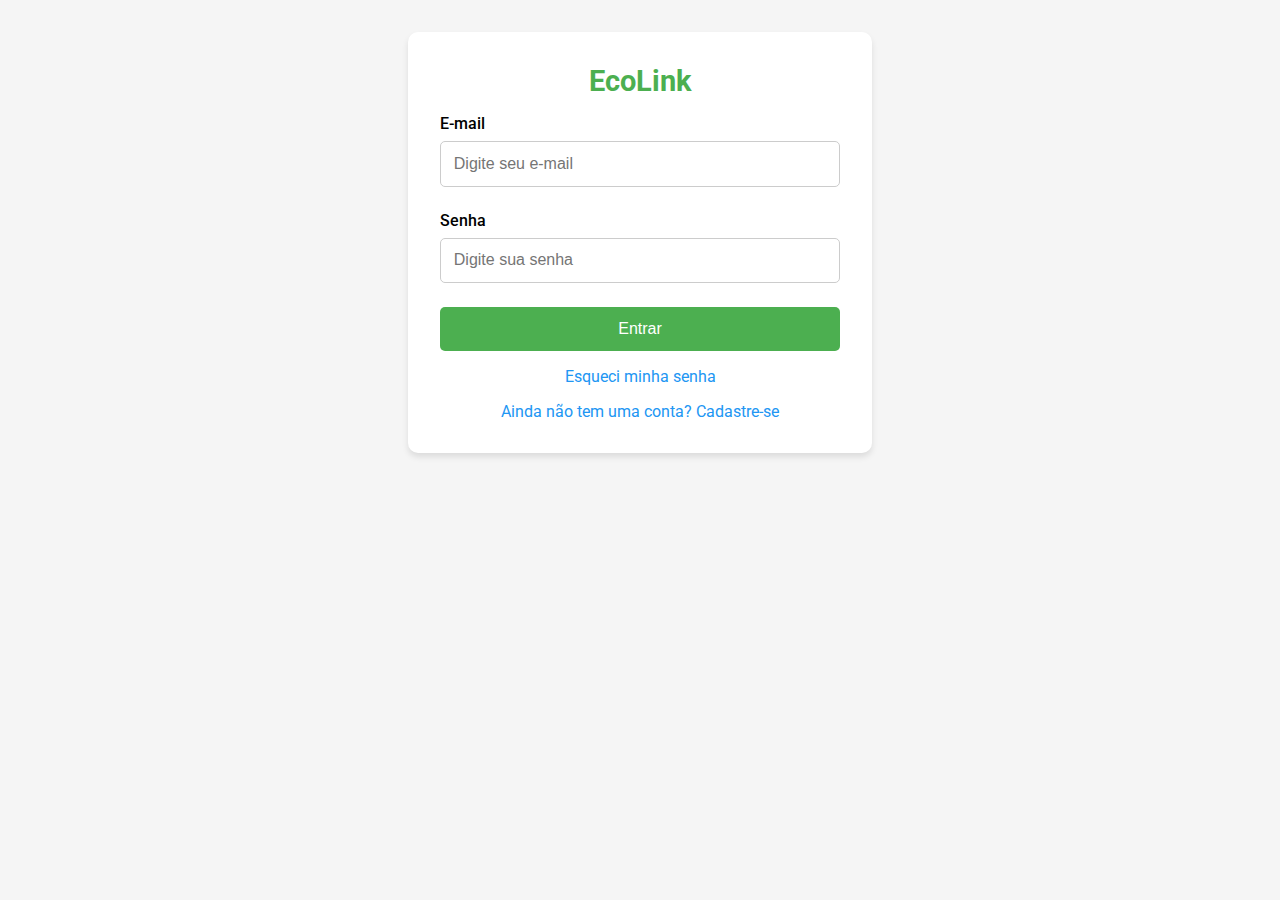
<file: index.html>
<!DOCTYPE html>
<html lang="pt-BR">
  <head>
    <meta charset="UTF-8" />
    <meta name="viewport" content="width=device-width, initial-scale=1.0" />
    <title>Login - EcoLink</title>
    <link
      href="https://fonts.googleapis.com/css2?family=Roboto:wght@400;500;700&display=swap"
      rel="stylesheet"
    />
    <link rel="stylesheet" href="style.css" />
  </head>
  <body>
    <div class="container">
      <div class="logo">EcoLink</div>
      <form>
        <div class="form-group">
          <label for="email">E-mail</label>
          <input
            type="email"
            id="email"
            placeholder="Digite seu e-mail"
            required
          />
        </div>
        <div class="form-group">
          <label for="password">Senha</label>
          <input
            type="password"
            id="password"
            placeholder="Digite sua senha"
            required
          />
        </div>
        <button type="submit" class="btn">Entrar</button>
        <a href="#" class="link">Esqueci minha senha</a>
        <a href="cadastro.html" class="link"
          >Ainda não tem uma conta? Cadastre-se</a
        >
      </form>
    </div>
  </body>
</html>
</file>
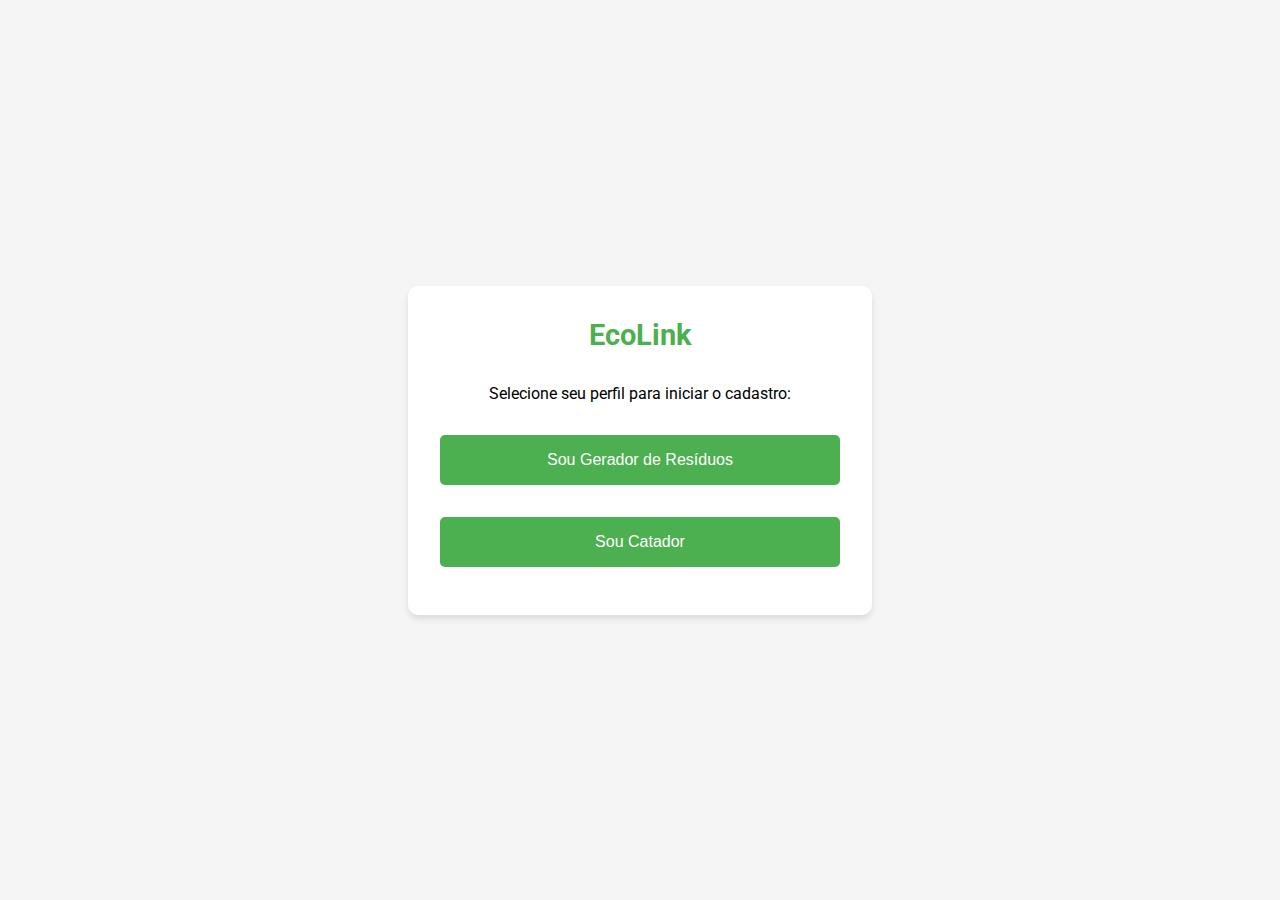
<file: cadastro.html>
<!DOCTYPE html>
<html lang="pt-BR">
  <head>
    <meta charset="UTF-8" />
    <meta name="viewport" content="width=device-width, initial-scale=1.0" />
    <title>Escolha do Cadastro - EcoLink</title>
    <link
      href="https://fonts.googleapis.com/css2?family=Roboto:wght@400;500;700&display=swap"
      rel="stylesheet"
    />
    <link rel="stylesheet" href="styleCadastro.css" />
  </head>
  <body>
    <div class="container">
      <div class="logo">EcoLink</div>
      <p>Selecione seu perfil para iniciar o cadastro:</p>
      <button class="btn" onclick="window.location.href='cadastroGerador.html'">
        Sou Gerador de Resíduos
      </button>
      <button class="btn" onclick="window.location.href='cadastroColetor.html'">
        Sou Catador
      </button>
    </div>
  </body>
</html>
</file>
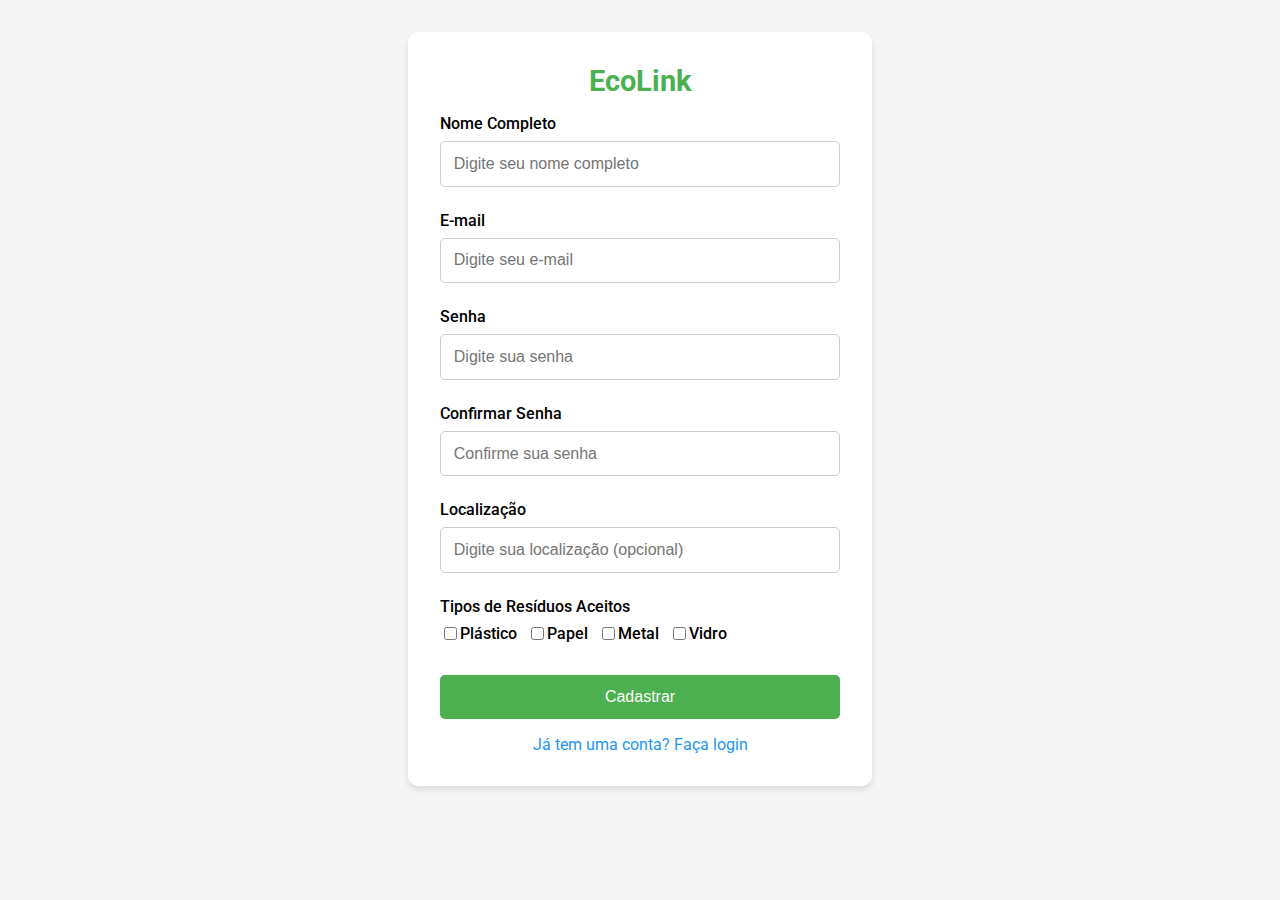
<file: cadastroColetor.html>
<!DOCTYPE html>
<html lang="pt-BR">
  <head>
    <meta charset="UTF-8" />
    <meta name="viewport" content="width=device-width, initial-scale=1.0" />
    <title>Cadastro de Catador - EcoLink</title>
    <link
      href="https://fonts.googleapis.com/css2?family=Roboto:wght@400;500;700&display=swap"
      rel="stylesheet"
    />
    <link rel="stylesheet" href="style.css" />
  </head>
  <body>
    <div class="container">
      <div class="logo">EcoLink</div>
      <form>
        <div class="form-group">
          <label for="nome">Nome Completo</label>
          <input
            type="text"
            id="nome"
            placeholder="Digite seu nome completo"
            required
          />
        </div>
        <div class="form-group">
          <label for="email">E-mail</label>
          <input
            type="email"
            id="email"
            placeholder="Digite seu e-mail"
            required
          />
        </div>
        <div class="form-group">
          <label for="senha">Senha</label>
          <input
            type="password"
            id="senha"
            placeholder="Digite sua senha"
            required
          />
        </div>
        <div class="form-group">
          <label for="confirmar-senha">Confirmar Senha</label>
          <input
            type="password"
            id="confirmar-senha"
            placeholder="Confirme sua senha"
            required
          />
        </div>
        <div class="form-group">
          <label for="localizacao">Localização</label>
          <input
            type="text"
            id="localizacao"
            placeholder="Digite sua localização (opcional)"
          />
        </div>
        <div class="form-group">
          <label>Tipos de Resíduos Aceitos</label>
          <div class="checkbox-group">
            <label><input type="checkbox" value="plastico" /> Plástico</label>
            <label><input type="checkbox" value="papel" /> Papel</label>
            <label><input type="checkbox" value="metal" /> Metal</label>
            <label><input type="checkbox" value="vidro" /> Vidro</label>
          </div>
        </div>
        <button type="submit" class="btn">Cadastrar</button>
        <a href="index.html" class="link">Já tem uma conta? Faça login</a>
      </form>
    </div>
  </body>
</html>
</file>
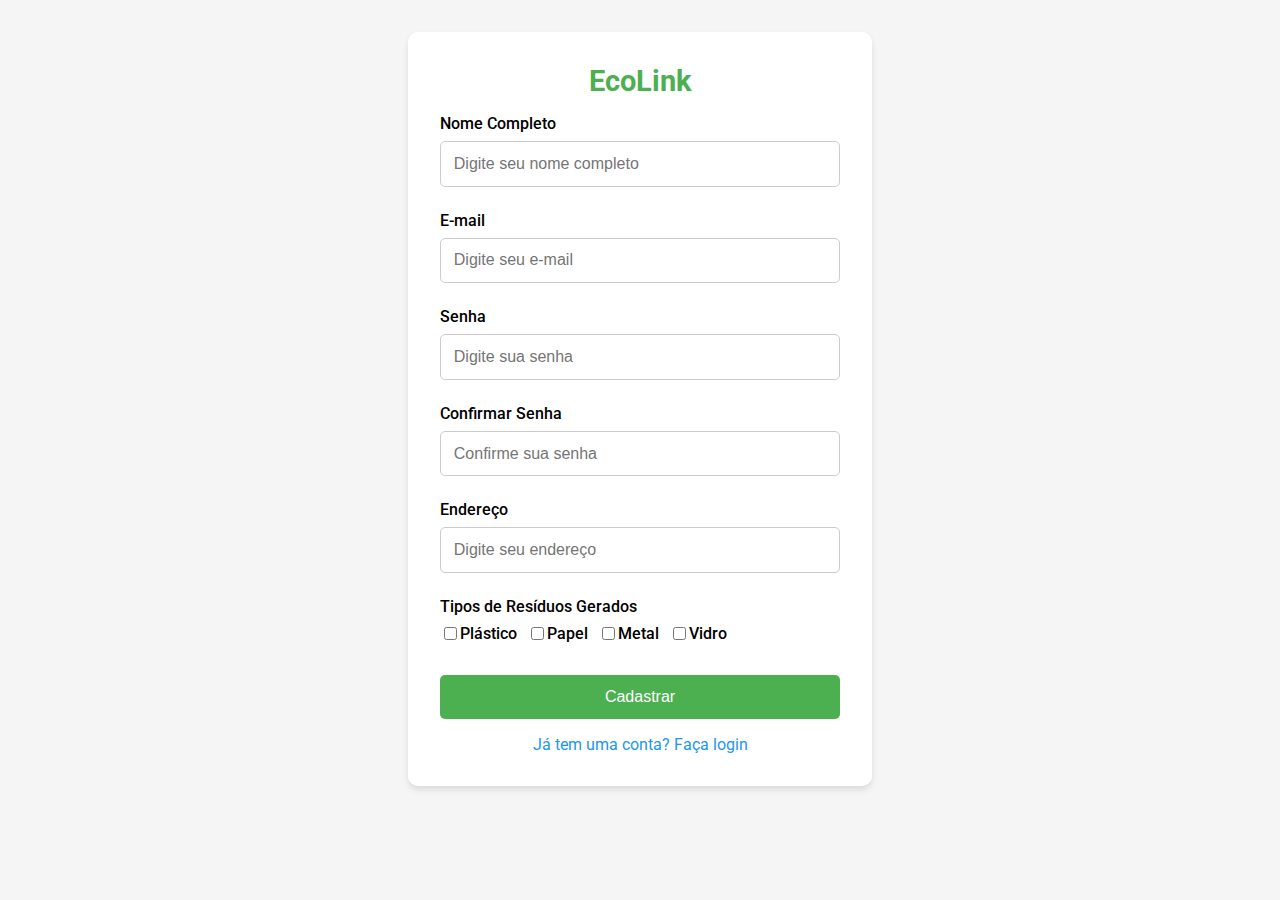
<file: cadastroGerador.html>
<!DOCTYPE html>
<html lang="pt-BR">
  <head>
    <meta charset="UTF-8" />
    <meta name="viewport" content="width=device-width, initial-scale=1.0" />
    <title>Cadastro de Gerador - EcoLink</title>
    <link
      href="https://fonts.googleapis.com/css2?family=Roboto:wght@400;500;700&display=swap"
      rel="stylesheet"
    />
    <link rel="stylesheet" href="style.css" />
  </head>
  <body>
    <div class="container" id="container_catador">
      <div class="logo">EcoLink</div>
      <form>
        <div class="form-group">
          <label for="nome">Nome Completo</label>
          <input
            type="text"
            id="nome"
            placeholder="Digite seu nome completo"
            required
          />
        </div>
        <div class="form-group">
          <label for="email">E-mail</label>
          <input
            type="email"
            id="email"
            placeholder="Digite seu e-mail"
            required
          />
        </div>
        <div class="form-group">
          <label for="senha">Senha</label>
          <input
            type="password"
            id="senha"
            placeholder="Digite sua senha"
            required
          />
        </div>
        <div class="form-group">
          <label for="confirmar-senha">Confirmar Senha</label>
          <input
            type="password"
            id="confirmar-senha"
            placeholder="Confirme sua senha"
            required
          />
        </div>
        <div class="form-group">
          <label for="endereco">Endereço</label>
          <input type="text" id="endereco" placeholder="Digite seu endereço" />
        </div>
        <div class="form-group">
          <label>Tipos de Resíduos Gerados</label>
          <div class="checkbox-group">
            <label><input type="checkbox" value="plastico" /> Plástico</label>
            <label><input type="checkbox" value="papel" /> Papel</label>
            <label><input type="checkbox" value="metal" /> Metal</label>
            <label><input type="checkbox" value="vidro" /> Vidro</label>
          </div>
        </div>
        <button type="submit" class="btn">Cadastrar</button>
        <a href="index.html" class="link">Já tem uma conta? Faça login</a>
      </form>
    </div>
  </body>
</html>
</file>
<file: style.css>
body {
  font-family: "Roboto", sans-serif;
  background-color: #f5f5f5;
  margin: 0;
  padding: 0;
  display: flex;
  align-items: flex-start;
  justify-content: center;
  min-height: 100vh;
}

.container {
  background: #ffffff;
  padding: 2rem;
  box-shadow: 0 4px 6px rgba(0, 0, 0, 0.1);
  border-radius: 10px;
  text-align: center;
  width: 100%;
  max-width: 400px;
  margin: 2rem auto;
}

.logo {
  font-size: 1.8rem;
  font-weight: 700;
  color: #4caf50;
  margin-bottom: 1rem;
}

.form-group {
  margin-bottom: 1.5rem;
  text-align: left;
}

label {
  display: block;
  font-weight: 500;
  margin-bottom: 0.5rem;
}

input {
  width: 100%;
  padding: 0.8rem;
  border: 1px solid #ccc;
  border-radius: 5px;
  font-size: 1rem;
  box-sizing: border-box;
}

.btn {
  background-color: #4caf50;
  color: #ffffff;
  border: none;
  padding: 0.8rem;
  border-radius: 5px;
  width: 100%;
  font-size: 1rem;
  cursor: pointer;
}

.btn:hover {
  background-color: #45a049;
}

.link {
  margin-top: 1rem;
  display: block;
  color: #2196f3;
  text-decoration: none;
}

.link:hover {
  text-decoration: underline;
}

input,
select {
  width: 100%;
  padding: 0.8rem;
  border: 1px solid #ccc;
  border-radius: 5px;
  font-size: 1rem;
  box-sizing: border-box;
}

.checkbox-group {
  display: flex;
  flex-wrap: wrap;
  gap: 10px;
  margin-bottom: 1rem;
}

.checkbox-group label {
  display: flex;
  align-items: center;
}
</file>
<file: styleCadastro.css>
body {
  font-family: "Roboto", sans-serif;
  background-color: #f5f5f5;
  margin: 0;
  padding: 0;
  display: flex;
  align-items: center;
  justify-content: center;
  height: 100vh;
}
.container {
  text-align: center;
  background: #ffffff;
  padding: 2rem;
  border-radius: 10px;
  box-shadow: 0 4px 6px rgba(0, 0, 0, 0.1);
  max-width: 400px;
  width: 100%;
}
.logo {
  font-size: 1.8rem;
  font-weight: 700;
  color: #4caf50;
  margin-bottom: 2rem;
}
.btn {
  background-color: #4caf50;
  color: #ffffff;
  border: none;
  padding: 1rem;
  margin: 1rem 0;
  border-radius: 5px;
  width: 100%;
  font-size: 1rem;
  cursor: pointer;
}
.btn:hover {
  background-color: #45a049;
}
</file>
